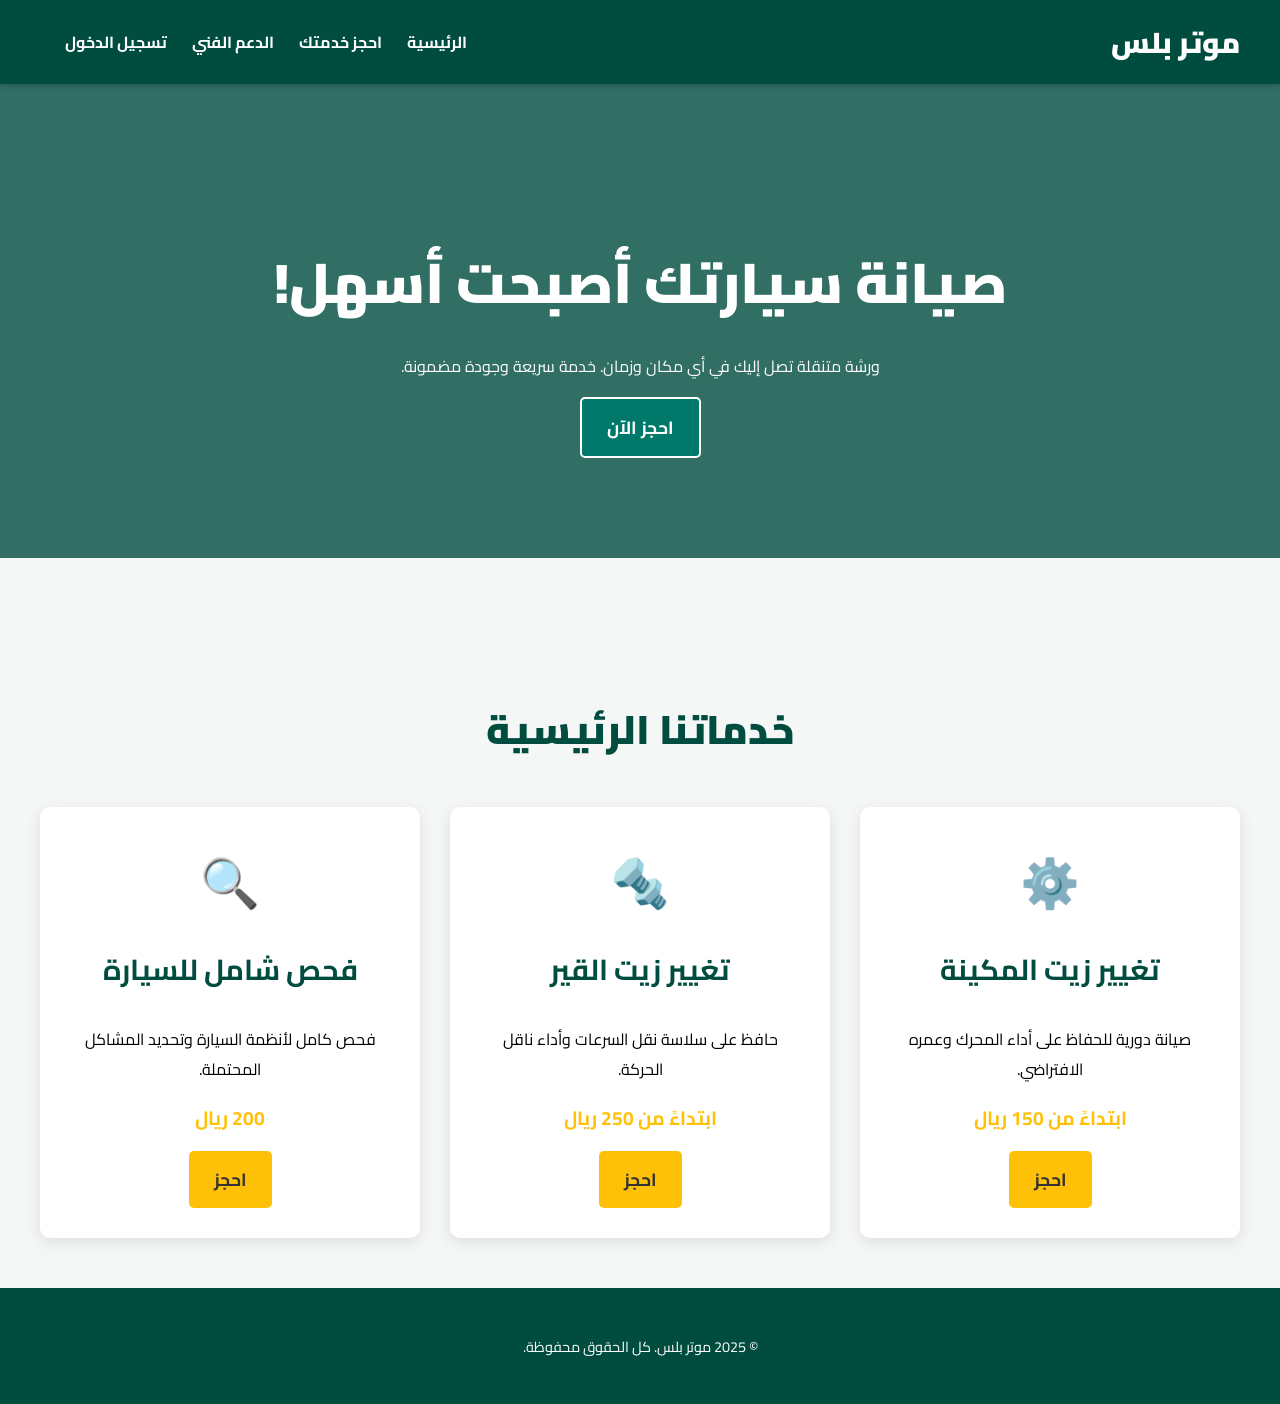
<file: index.html>
<!DOCTYPE html>

<html lang="ar" dir="rtl">

<head>

    <meta charset="UTF-8">

    <meta name="viewport" content="width=device-width, initial-scale=1.0">

    <title>موتر بلس | الصفحة الرئيسية</title>

    <link href="https://fonts.googleapis.com/css2?family=Cairo:wght@400;700;900&display=swap" rel="stylesheet">

    <style>

        :root { --primary-color: #004d40; --secondary-color: #ffc107; --text-color: #333; --white: white; }

        body { font-family: 'Cairo', sans-serif; margin: 0; padding: 0; box-sizing: border-box; background-color: #f4f7f6; direction: rtl; }

        .container { max-width: 1200px; margin: 0 auto; padding: 0 20px; }

        header { background-color: var(--primary-color); color: var(--white); padding: 15px 0; position: sticky; top: 0; z-index: 1000; box-shadow: 0 2px 5px rgba(0,0,0,0.2); }

        .header-content { display: flex; justify-content: space-between; align-items: center; }

        header h1 { margin: 0; font-size: 1.8em; font-weight: 900; }

        nav ul { list-style: none; padding: 0; display: flex; margin: 0; }

        nav ul li { margin-left: 25px; }

        nav ul li a { color: var(--white); text-decoration: none; font-weight: 700; transition: color 0.3s ease; }

        nav ul li a:hover { color: var(--secondary-color); }

        .btn { background-color: var(--secondary-color); color: var(--text-color); padding: 12px 25px; border: none; border-radius: 5px; font-size: 1.1em; cursor: pointer; transition: background-color 0.3s ease; text-decoration: none; font-weight: bold; display: inline-block; }

        .hero { background: linear-gradient(rgba(0, 77, 64, 0.8), rgba(0, 77, 64, 0.8)), url('https://via.placeholder.com/1500x550/00796b/ffffff?text=ورشة+متنقلة+احترافية') no-repeat center center/cover; color: var(--white); text-align: center; padding: 100px 20px; margin-bottom: 50px; }

        .hero h2 { font-size: 3.5em; margin-bottom: 15px; font-weight: 900; }

        .section-title { text-align: center; font-size: 2.5em; margin-bottom: 40px; color: var(--primary-color); font-weight: 900; }

        .section-padding { padding: 50px 0; }

        .features-grid { display: grid; grid-template-columns: repeat(auto-fit, minmax(300px, 1fr)); gap: 30px; }

        .feature-card { background-color: var(--white); border-radius: 10px; padding: 30px; box-shadow: 0 4px 15px rgba(0,0,0,0.1); text-align: center; transition: transform 0.3s; cursor: pointer; }

        .feature-card:hover { transform: translateY(-5px); box-shadow: 0 8px 25px rgba(0,0,0,0.15); }

        .feature-card h3 { color: var(--primary-color); font-size: 1.8em; margin-top: 15px; }

        .feature-card .price { font-size: 1.2em; font-weight: bold; color: var(--secondary-color); margin-top: 10px; display: block; }

        footer { background-color: var(--primary-color); color: var(--white); padding: 30px 0; text-align: center; font-size: 0.9em; }

        .book-btn { margin-top: 15px; }

    </style>

</head>

<body>

    <header>

        <div class="container header-content">

            <h1>موتر بلس</h1>

            <nav>

                <ul>

                    <li><a href="index.html">الرئيسية</a></li>

                    <li><a href="booking.html">احجز خدمتك</a></li>

                    <li><a href="contact.html">الدعم الفني</a></li>

                    <li><a href="#">تسجيل الدخول</a></li>

                </ul>

            </nav>

        </div>

    </header>



    <section id="home" class="hero">

        <div class="container">

            <h2>صيانة سيارتك أصبحت أسهل!</h2>

            <p>ورشة متنقلة تصل إليك في أي مكان وزمان. خدمة سريعة وجودة مضمونة.</p>

            <a href="booking.html" class="btn" style="background-color: #00796b; color: white; border: 2px solid white;">احجز الآن</a>

        </div>

    </section>



    <section id="services-section" class="section-padding container">

        <h2 class="section-title">خدماتنا الرئيسية</h2>

        <div class="features-grid">

            

            <div class="feature-card service-card" data-service="تغيير زيت المكينة" data-price="150">

                <span style="font-size: 3em; color: var(--secondary-color);">⚙️</span>

                <h3>تغيير زيت المكينة</h3>

                <p>صيانة دورية للحفاظ على أداء المحرك وعمره الافتراضي.</p>

                <span class="price">ابتداءً من 150 ريال</span>

                <a href="booking.html?service=oil-change" class="btn book-btn">احجز</a>

            </div>

            

            <div class="feature-card service-card" data-service="تغيير زيت القير" data-price="250">

                <span style="font-size: 3em; color: var(--secondary-color);">🔩</span>

                <h3>تغيير زيت القير</h3>

                <p>حافظ على سلاسة نقل السرعات وأداء ناقل الحركة.</p>

                <span class="price">ابتداءً من 250 ريال</span>

                <a href="booking.html?service=transmission" class="btn book-btn">احجز</a>

            </div>

            

            <div class="feature-card service-card" data-service="فحص شامل" data-price="200">

                <span style="font-size: 3em; color: var(--secondary-color);">🔍</span>

                <h3>فحص شامل للسيارة</h3>

                <p>فحص كامل لأنظمة السيارة وتحديد المشاكل المحتملة.</p>

                <span class="price">200 ريال</span>

                <a href="booking.html?service=full-check" class="btn book-btn">احجز</a>

            </div>

            

        </div>

    </section>



    <footer>

        <div class="container">

            <p>&copy; 2025 موتر بلس. كل الحقوق محفوظة.</p>

        </div>

    </footer>

</body>

</html>
</file>
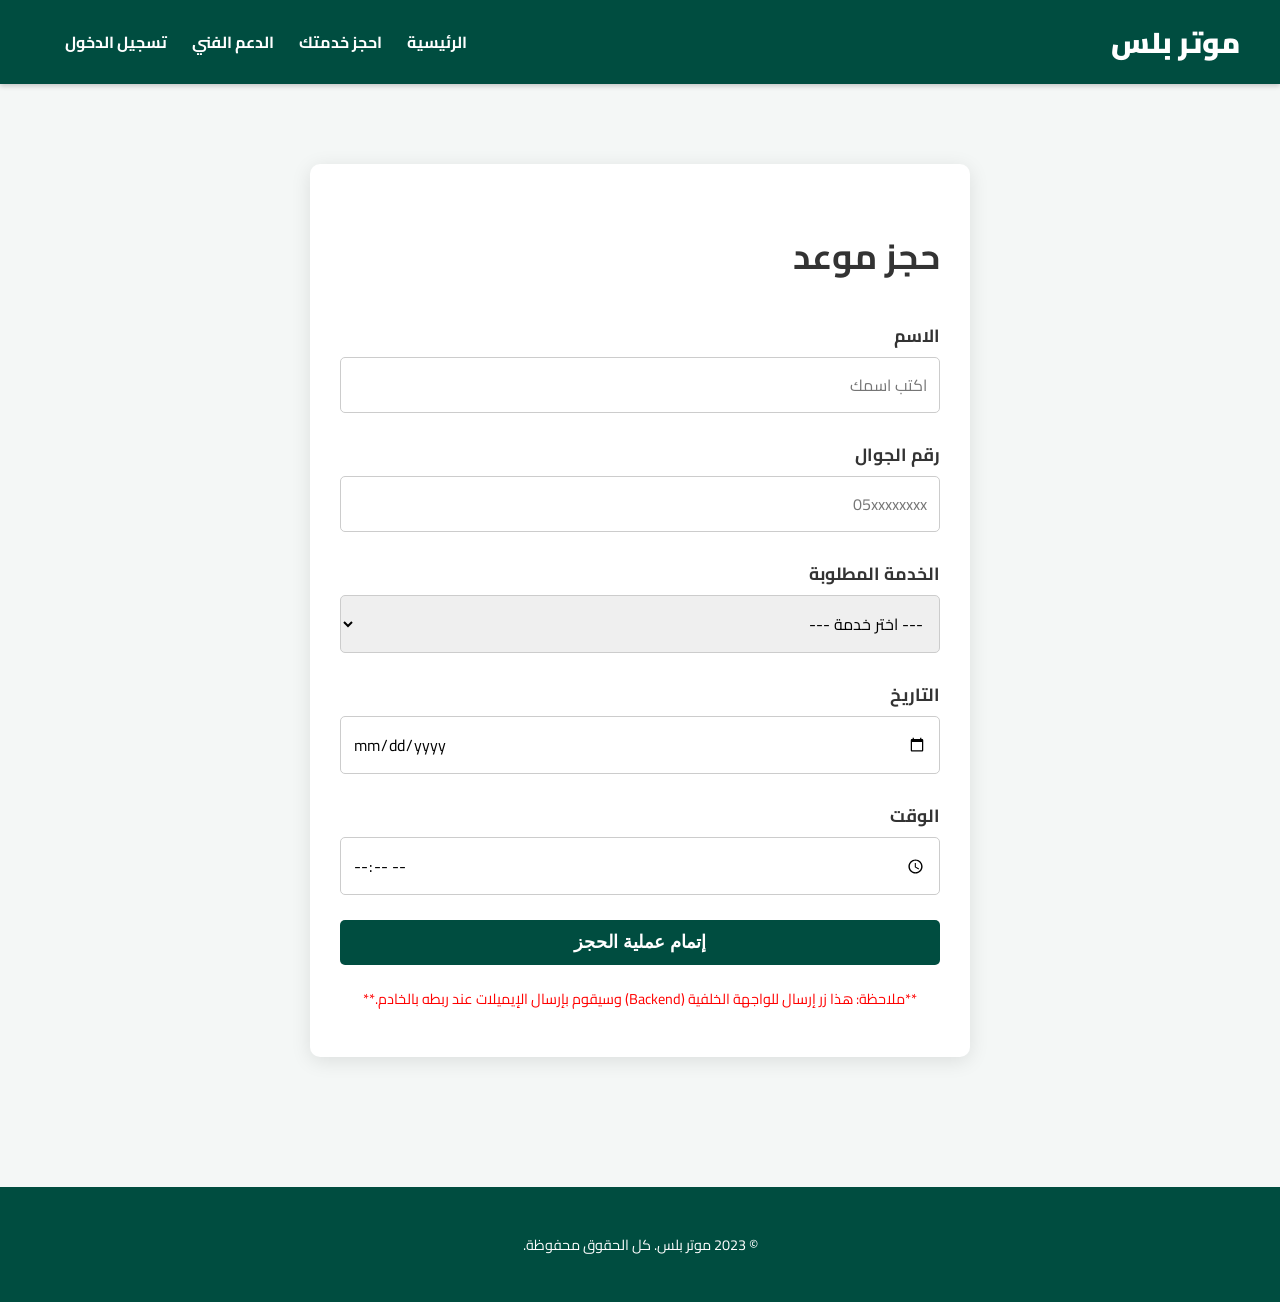
<file: booking.html>
<!DOCTYPE html>
<html lang="ar" dir="rtl">
<head>
    <meta charset="UTF-8">
    <meta name="viewport" content="width=device-width, initial-scale=1.0">
    <title>موتر بلس | حجز الخدمة</title>
    <link href="https://fonts.googleapis.com/css2?family=Cairo:wght@400;700;900&display=swap" rel="stylesheet">
    <style>
        /* تعريف الألوان الأساسية */
        :root { 
            --primary-color: #004d40; /* الأخضر الداكن (الرئيسي) */
            --secondary-color: #ffc107; /* الأصفر العنبري */
            --text-color: #333; 
            --white: white; 
            --green-btn: #004d40; /* تم استبدال اللون الأزرق بهذا الأخضر للزر */
        }
        body { font-family: 'Cairo', sans-serif; margin: 0; padding: 0; box-sizing: border-box; background-color: #f4f7f6; direction: rtl; }
        .container { max-width: 1200px; margin: 0 auto; padding: 0 20px; }
        
        /* رأس الصفحة (Header) - يبقى أخضر داكن */
        header { background-color: var(--primary-color); color: var(--white); padding: 15px 0; position: sticky; top: 0; z-index: 1000; box-shadow: 0 2px 5px rgba(0,0,0,0.2); }
        .header-content { display: flex; justify-content: space-between; align-items: center; }
        header h1 { margin: 0; font-size: 1.8em; font-weight: 900; }
        nav ul { list-style: none; padding: 0; display: flex; margin: 0; }
        nav ul li { margin-left: 25px; }
        nav ul li a { color: var(--white); text-decoration: none; font-weight: 700; transition: color 0.3s ease; }
        nav ul li a:hover { color: var(--secondary-color); }
        
        /* زر الإرسال (تم تغيير لون الخلفية من الأزرق إلى الأخضر الداكن) */
        .btn { 
            background-color: var(--green-btn); /* تم استخدام اللون الأخضر الداكن */
            color: var(--white); 
            padding: 12px 25px; 
            border: none; 
            border-radius: 5px; 
            font-size: 1.1em; 
            cursor: pointer; 
            transition: background-color 0.3s ease; 
            text-decoration: none; 
            font-weight: bold; 
            display: inline-block; 
        }
        .btn:hover {
             background-color: #00332b; /* درجة أغمق عند التمرير */
        }

        footer { background-color: var(--primary-color); color: var(--white); padding: 30px 0; text-align: center; font-size: 0.9em; margin-top: 50px;}

        /* تنسيقات نموذج الحجز */
        .booking-section { padding: 50px 0; }
        .form-container { max-width: 600px; margin: 30px auto; background-color: var(--white); padding: 30px; border-radius: 10px; box-shadow: 0 4px 20px rgba(0,0,0,0.1); }
        .form-title { text-align: right; color: var(--text-color); font-size: 2.2em; font-weight: 700; margin-bottom: 30px;}
        .form-group { margin-bottom: 25px; }
        .form-group label { display: block; font-weight: 700; margin-bottom: 5px; color: var(--text-color); font-size: 1.1em; }
        .form-group input, .form-group select { 
            width: 100%; 
            padding: 12px; 
            border: 1px solid #ccc; 
            border-radius: 5px; 
            box-sizing: border-box; 
            font-size: 1em; 
            direction: rtl; 
            font-family: 'Cairo', sans-serif;
            transition: border-color 0.3s;
        }
        .form-group input:focus, .form-group select:focus { border-color: var(--primary-color); outline: none; }
        
        #selected-service-display { 
            background-color: var(--secondary-color); 
            color: var(--text-color); 
            padding: 10px; 
            border-radius: 5px; 
            margin-bottom: 20px; 
            font-weight: bold; 
            text-align: center; 
            display: none; 
        }
    </style>
</head>
<body>
    <header>
        <div class="container header-content">
            <h1>موتر بلس</h1>
            <nav>
                <ul>
                    <li><a href="index.html">الرئيسية</a></li>
                    <li><a href="booking.html">احجز خدمتك</a></li>
                    <li><a href="contact.html">الدعم الفني</a></li>
                    <li><a href="#">تسجيل الدخول</a></li>
                </ul>
            </nav>
        </div>
    </header>

    <section class="booking-section container">
        
        <div class="form-container">
            
            <h2 class="form-title">حجز موعد</h2>
            
            <div id="selected-service-display">
                الخدمة المختارة: <span id="selected-service-name">يتم التحميل...</span>
            </div>

            <form id="booking-form">
                
                <div class="form-group"><label for="name">الاسم</label><input type="text" id="name" name="name" required placeholder="اكتب اسمك"></div>
                
                <div class="form-group"><label for="phone">رقم الجوال</label><input type="tel" id="phone" name="phone" required placeholder="05xxxxxxxx"></div>
                
                <div class="form-group">
                    <label for="service-select">الخدمة المطلوبة</label>
                    <select id="service-select" name="service" required>
                        <option value="" disabled selected>--- اختر خدمة ---</option>
                        <option value="oil-change">تغيير زيت المكينة (150 ريال)</option>
                        <option value="transmission">تغيير زيت القير (250 ريال)</option>
                        <option value="full-check">فحص شامل للسيارة (200 ريال)</option>
                        <option value="other">خدمة أخرى (تحديد لاحقاً)</option>
                    </select>
                </div>
                
                <div class="form-group"><label for="date">التاريخ</label><input type="date" id="date" name="date" required></div>
                
                <div class="form-group"><label for="time">الوقت</label><input type="time" id="time" name="time" required></div>
                
                <input type="hidden" id="service-input" name="service-code">
                
                <input type="submit" value="إتمام عملية الحجز" class="btn" style="width: 100%;">
                
                <p style="text-align: center; margin-top: 20px; color: red; font-size: 0.9em;">
                    **ملاحظة: هذا زر إرسال للواجهة الخلفية (Backend) وسيقوم بإرسال الإيميلات عند ربطه بالخادم.**
                </p>
            </form>
        </div>
    </section>

    <footer>
        <div class="container">
            <p>&copy; 2023 موتر بلس. كل الحقوق محفوظة.</p>
        </div>
    </footer>

    <script>
        document.addEventListener('DOMContentLoaded', () => {
            const serviceSelect = document.getElementById('service-select');
            const selectedServiceNameDisplay = document.getElementById('selected-service-name');
            const selectedServiceDisplay = document.getElementById('selected-service-display');
            const bookingForm = document.getElementById('booking-form');
            
            const urlParams = new URLSearchParams(window.location.search);
            const selectedServiceCodeFromURL = urlParams.get('service');
            
            if (selectedServiceCodeFromURL) {
                selectedServiceDisplay.style.display = 'block';
                serviceSelect.value = selectedServiceCodeFromURL;
                
                const selectedOption = serviceSelect.options[serviceSelect.selectedIndex];
                selectedServiceNameDisplay.textContent = selectedOption.textContent;
            } else {
                serviceSelect.value = ''; 
            }

            serviceSelect.addEventListener('change', () => {
                const selectedOption = serviceSelect.options[serviceSelect.selectedIndex];
                if (selectedOption.value) {
                    selectedServiceDisplay.style.display = 'block';
                    selectedServiceNameDisplay.textContent = selectedOption.textContent;
                } else {
                    selectedServiceDisplay.style.display = 'none';
                }
            });

            const today = new Date().toISOString().split('T')[0];
            document.getElementById('date').setAttribute('min', today);

            bookingForm.addEventListener('submit', (event) => {
                event.preventDefault(); 
                
                const name = document.getElementById('name').value;
                const serviceText = serviceSelect.options[serviceSelect.selectedIndex].textContent;
                
                alert(
                    '✅ طلبك قيد المعالجة!\n\n' +
                    `شكراً لك ${name}، تم إرسال طلب حجز خدمة ${serviceText} إلى الخادم.\n\n` +
                    '**لتلقي هذا الطلب فعلياً، يجب ربط هذا النموذج بواجهة خلفية (Backend) وقاعدة بيانات.'
                );

                bookingForm.reset();
                selectedServiceDisplay.style.display = 'none';
            });
        });
    </script>
</body>
</html>
</file>
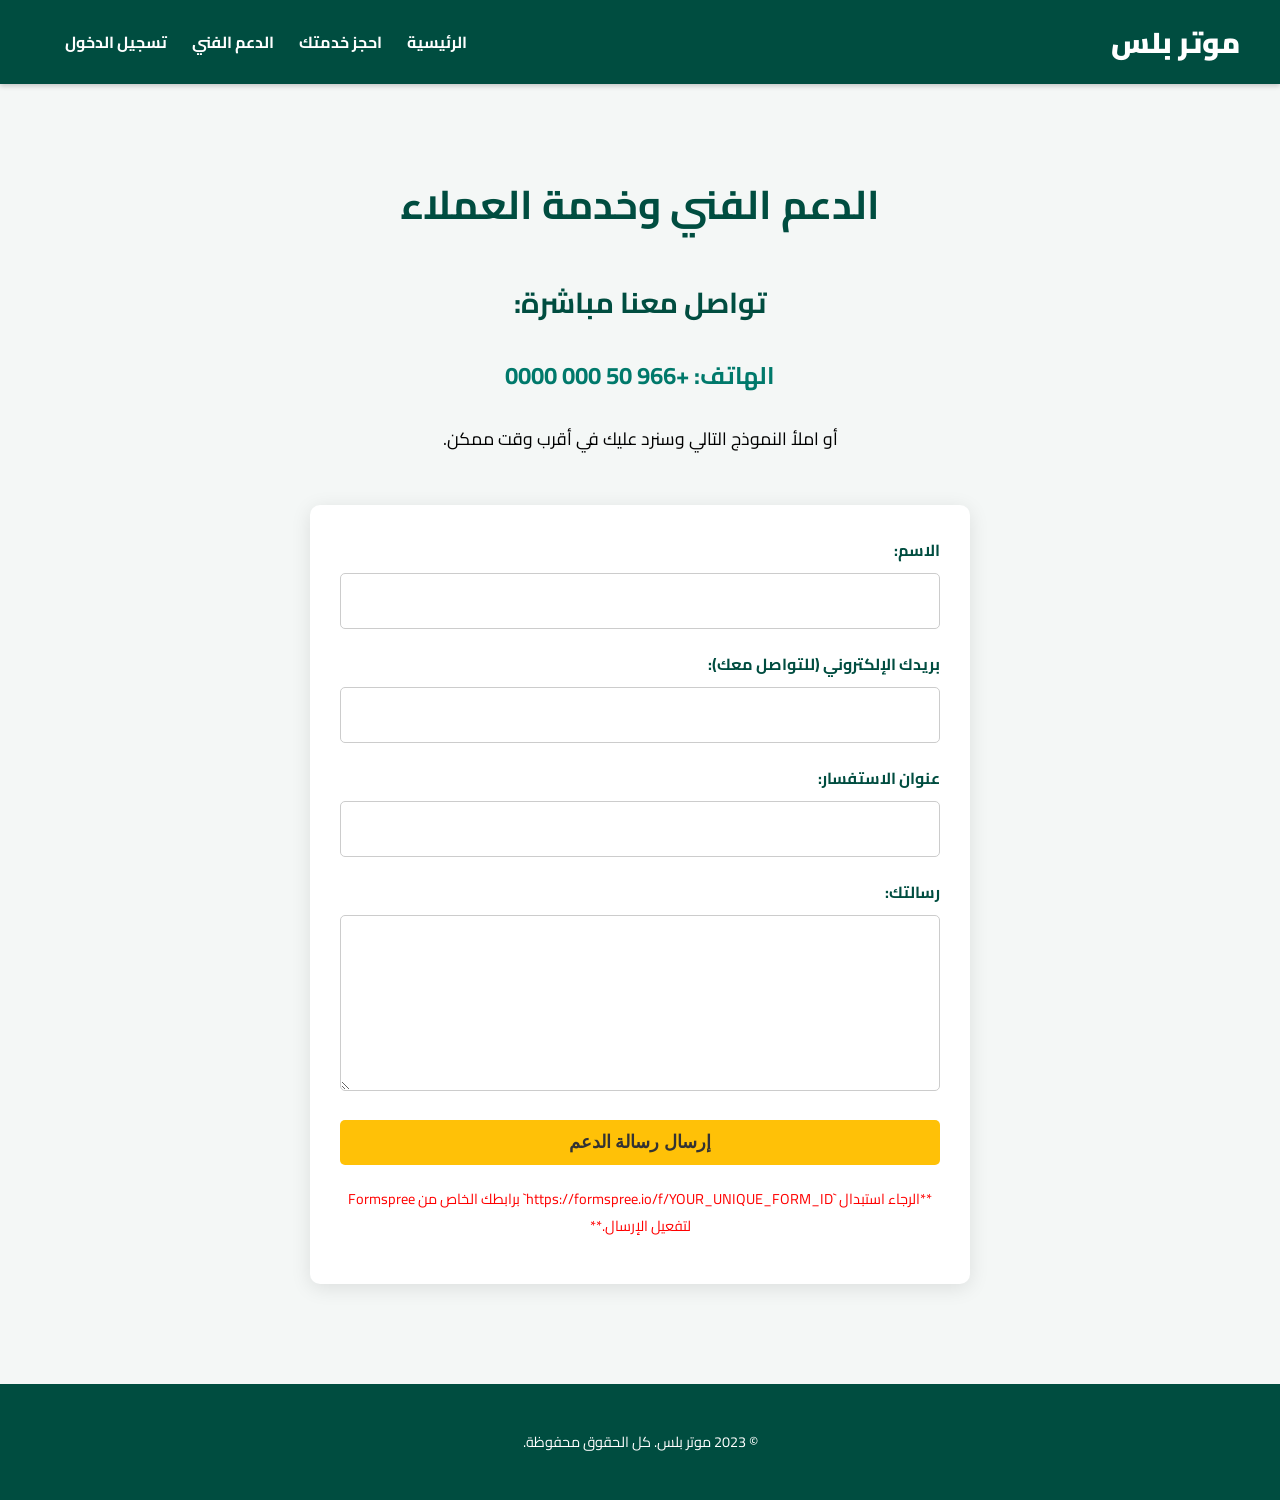
<file: contact.html>
<!DOCTYPE html>
<html lang="ar" dir="rtl">
<head>
    <meta charset="UTF-8">
    <meta name="viewport" content="width=device-width, initial-scale=1.0">
    <title>موتر بلس | الدعم الفني</title>
    <link href="https://fonts.googleapis.com/css2?family=Cairo:wght@400;700;900&display=swap" rel="stylesheet">
    <style>
        /* التنسيقات المشتركة */
        :root { --primary-color: #004d40; --secondary-color: #ffc107; --text-color: #333; --white: white; }
        body { font-family: 'Cairo', sans-serif; margin: 0; padding: 0; box-sizing: border-box; background-color: #f4f7f6; direction: rtl; }
        .container { max-width: 1200px; margin: 0 auto; padding: 0 20px; }
        header { background-color: var(--primary-color); color: var(--white); padding: 15px 0; position: sticky; top: 0; z-index: 1000; box-shadow: 0 2px 5px rgba(0,0,0,0.2); }
        .header-content { display: flex; justify-content: space-between; align-items: center; }
        header h1 { margin: 0; font-size: 1.8em; font-weight: 900; }
        nav ul { list-style: none; padding: 0; display: flex; margin: 0; }
        nav ul li { margin-left: 25px; }
        nav ul li a { color: var(--white); text-decoration: none; font-weight: 700; transition: color 0.3s ease; }
        nav ul li a:hover { color: var(--secondary-color); }
        .btn { background-color: var(--secondary-color); color: var(--text-color); padding: 12px 25px; border: none; border-radius: 5px; font-size: 1.1em; cursor: pointer; transition: background-color 0.3s ease; text-decoration: none; font-weight: bold; display: inline-block; }
        footer { background-color: var(--primary-color); color: var(--white); padding: 30px 0; text-align: center; font-size: 0.9em; margin-top: 50px;}

        /* تنسيقات الدعم الفني */
        .contact-section { padding: 50px 0; }
        .contact-info { text-align: center; margin-bottom: 50px; }
        .contact-info h3 { color: var(--primary-color); font-size: 1.8em; margin-bottom: 10px; }
        .contact-form-container { max-width: 600px; margin: 0 auto; background-color: var(--white); padding: 30px; border-radius: 10px; box-shadow: 0 4px 20px rgba(0,0,0,0.1); }
        .form-group { margin-bottom: 20px; }
        .form-group label { display: block; font-weight: bold; margin-bottom: 8px; color: var(--primary-color); }
        .form-group input, .form-group textarea { width: 100%; padding: 12px; border: 1px solid #ccc; border-radius: 5px; box-sizing: border-box; font-size: 1em; direction: rtl; font-family: 'Cairo', sans-serif; }
    </style>
</head>
<body>
    <header>
        <div class="container header-content">
            <h1>موتر بلس</h1>
            <nav>
                <ul>
                    <li><a href="index.html">الرئيسية</a></li>
                    <li><a href="booking.html">احجز خدمتك</a></li>
                    <li><a href="contact.html">الدعم الفني</a></li>
                    <li><a href="#">تسجيل الدخول</a></li>
                </ul>
            </nav>
        </div>
    </header>

    <section class="contact-section container">
        <h2 style="text-align: center; color: var(--primary-color); font-size: 2.5em;">الدعم الفني وخدمة العملاء</h2>
        
        <div class="contact-info">
            <h3>تواصل معنا مباشرة:</h3>
            <p style="font-size: 1.5em; font-weight: bold; color: #00796b;">الهاتف: +966 50 000 0000</p>
            <p style="font-size: 1.1em;">أو املأ النموذج التالي وسنرد عليك في أقرب وقت ممكن.</p>
        </div>

        <div class="contact-form-container">
            <form action="https://formspree.io/f/YOUR_UNIQUE_FORM_ID" method="POST"> 
                <div class="form-group"><label for="name">الاسم:</label><input type="text" id="name" name="name" required></div>
                <div class="form-group"><label for="email">بريدك الإلكتروني (للتواصل معك):</label><input type="email" id="email" name="_replyto" required></div>
                <div class="form-group"><label for="subject">عنوان الاستفسار:</label><input type="text" id="subject" name="subject" required></div>
                <div class="form-group"><label for="message">رسالتك:</label><textarea id="message" name="message" rows="5" required></textarea></div>
                
                <input type="submit" value="إرسال رسالة الدعم" class="btn" style="width: 100%;">
                
                <p style="text-align: center; margin-top: 20px; color: red; font-size: 0.9em;">
                    **الرجاء استبدال `https://formspree.io/f/YOUR_UNIQUE_FORM_ID` برابطك الخاص من Formspree لتفعيل الإرسال.**
                </p>
            </form>
        </div>
    </section>

    <footer>
        <div class="container">
            <p>&copy; 2023 موتر بلس. كل الحقوق محفوظة.</p>
        </div>
    </footer>
</body>
</html>
</file>
